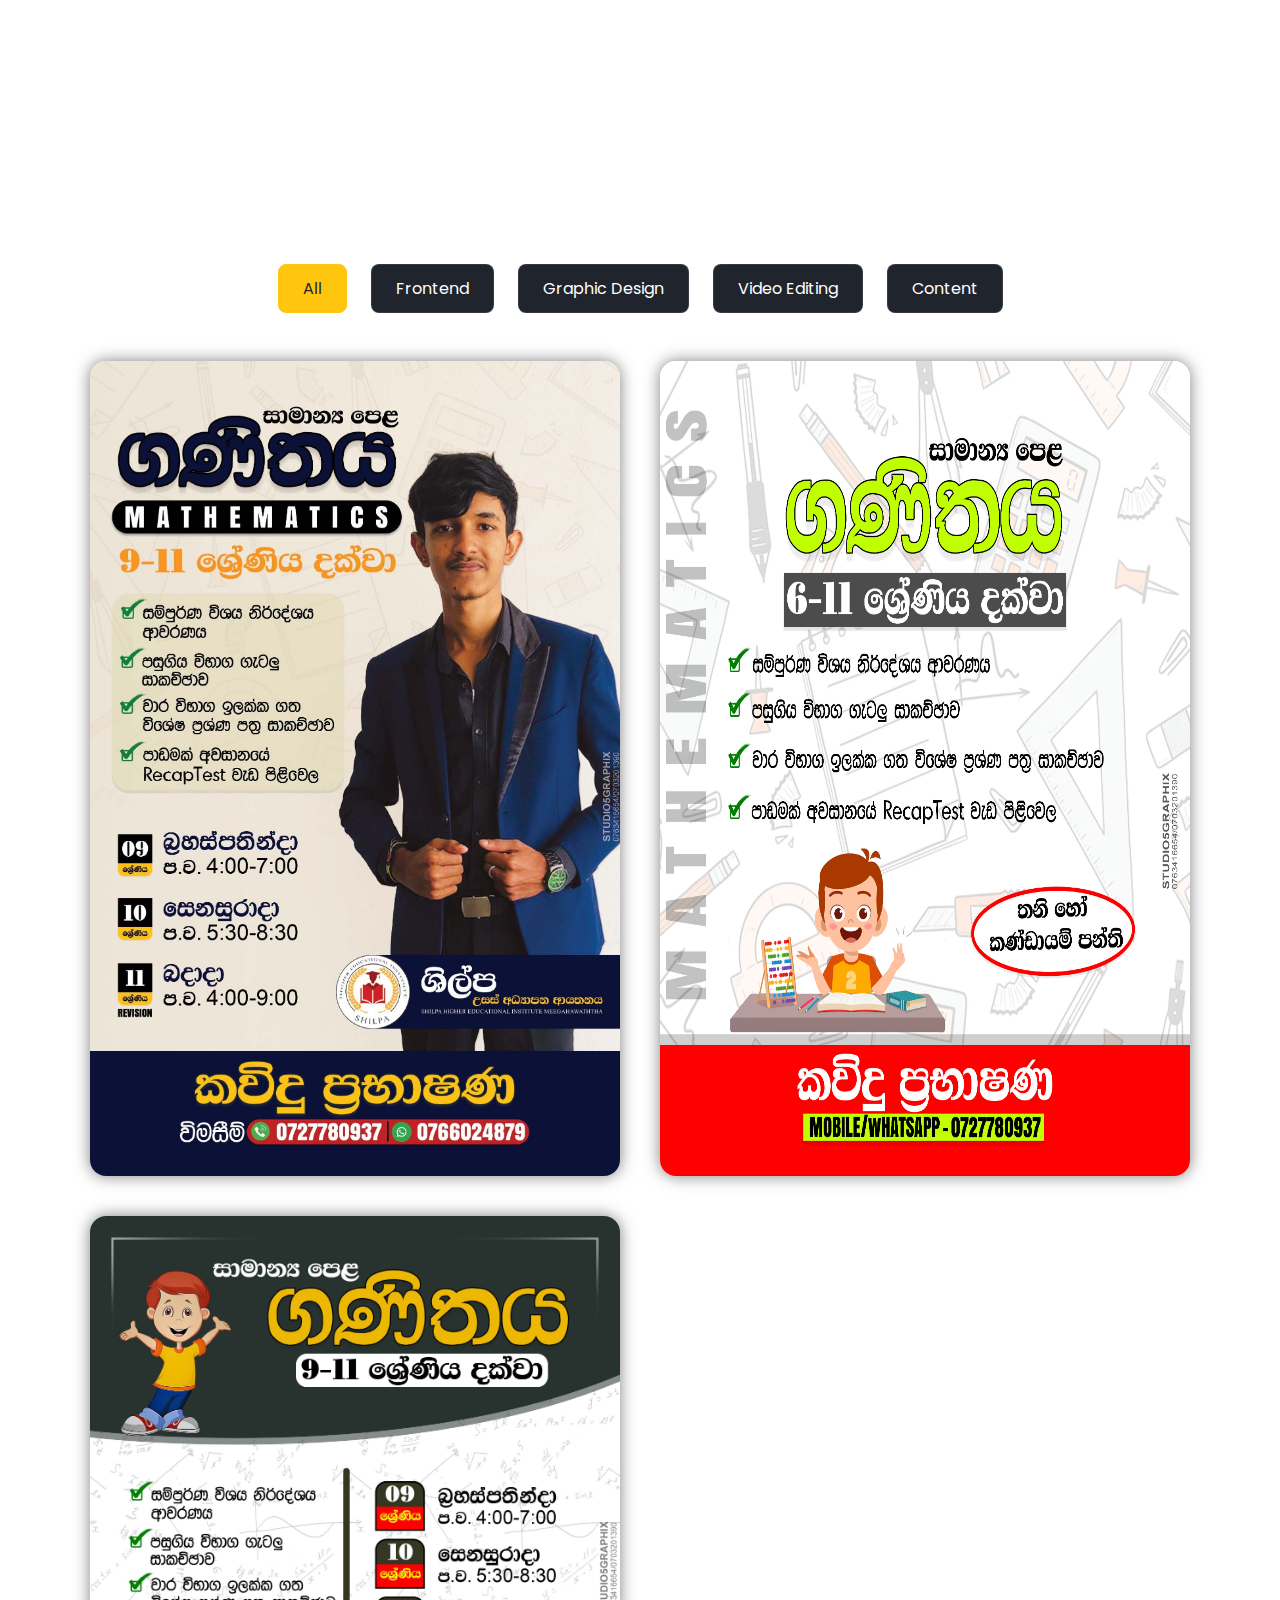
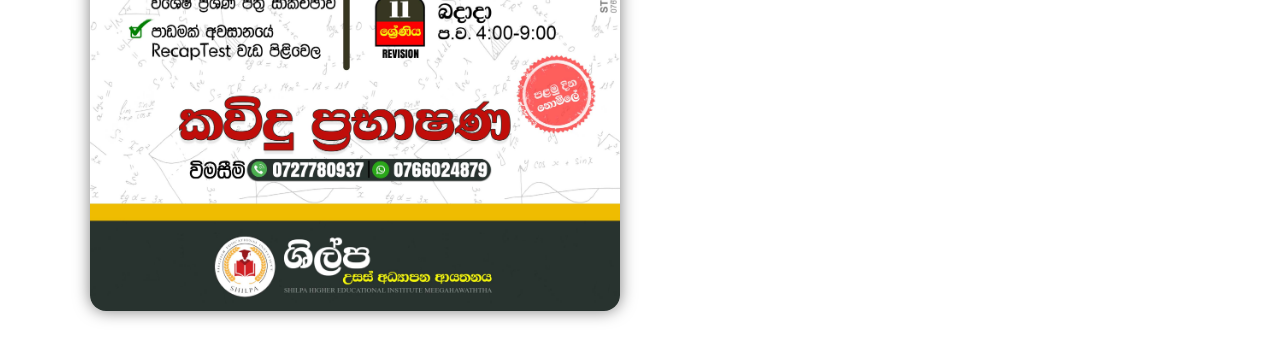
<file: Portfolio.html>
<!DOCTYPE html>
<html lang="en">
<head>
    <meta charset="UTF-8" />
    <meta name="viewport" content="width=device-width, initial-scale=1.0" />
    <title>Portfolio - My Work</title>
    <link rel="stylesheet" href="style.css" />
    <link
        rel="stylesheet"
        href="https://cdnjs.cloudflare.com/ajax/libs/font-awesome/6.5.1/css/all.min.css"
        integrity="sha512-DTOQO9RWCH3ppGqcWaEA1BIZOC6xxalwEsw9c2QQeAIftl+Vegovlnee1c9QX4TctnWMn13TZye+giMm8e2LwA=="
        crossorigin="anonymous"
        referrerpolicy="no-referrer"
    />
</head>
<body>
    <nav class="navbar">
        <a href="#" class="logo">Portfolio.</a>

        <button id="like-btn" class="like-btn">
            <i class="fa-solid fa-thumbs-up"></i>
        </button>
        <audio id="clickSound" src="click-sound.mp3" preload="auto"></audio>

        <ul>
            <li><a href="index.html">Home</a></li>
            <li><a href="about.html">About</a></li>
            <li class="active"><a href="portfolio.html">Portfolio</a></li>
            <li><a href="Service.html">Service</a></li>
            <li><a href="contact.html">Contact</a></li>
        </ul>
    </nav>

    <div class="bars-animation">
        <div class="bar" style="--i:6"></div>
        <div class="bar" style="--i:5"></div>
        <div class="bar" style="--i:4"></div>
        <div class="bar" style="--i:3"></div>
        <div class="bar" style="--i:2"></div>
        <div class="bar" style="--i:1"></div>
    </div>

    <section class="portfolio">
        <h2 class="heading">My Latest <span>Projects</span></h2>
        
        <div class="portfolio-filters">
            <button class="filter-btn active" data-filter="all">All</button>
            <button class="filter-btn" data-filter="frontend">Frontend</button>
            <button class="filter-btn" data-filter="design">Graphic Design</button>
            <button class="filter-btn" data-filter="video">Video Editing</button>
            <button class="filter-btn" data-filter="content">Content</button>
        </div>

        <div class="portfolio-container">
            <div class="portfolio-item design all">
                <img src="banner design 1.jpg" alt="Graphic Design Project">
                <div class="portfolio-layer">
                    <h4>Banner Design</h4>
                    <p>Creative Postdesign Using Photoshop</p>
                    <a href="banner design 1.jpg"><i class="fa-solid fa-up-right-from-square"></i></a>
                </div>
            </div>

            <div class="portfolio-item design all">
                <img src="social media post 1.jpg" alt="Graphic Design Project">
                <div class="portfolio-layer">
                    <h4>Social Media Post Design</h4>
                    <p>Social Media Post Design For Class</p>
                    <a href="social media post 1.jpg"><i class="fa-solid fa-up-right-from-square"></i></a>
                </div>
            </div>
            
            <div class="portfolio-item design all">
                <img src="social media post 2.jpg" alt="Graphic Design Project">
                <div class="portfolio-layer">
                    <h4>Social Media Post Design</h4>
                    <p>Social Media Post Design For Class</p>
                    <a href="social media post 2.jpg"><i class="fa-solid fa-up-right-from-square"></i></a>
                </div>
            </div>


            </div>
    </section>

    <script src="script.js"></script>
    
</body>
</html>
</file>
<file: style.css>
@import url('https://fonts.googleapis.com/css2?family=Poppins:wght@300;400;500;600;700;800;900&display=swap');

* {
    margin: 0;
    padding: 0;
    box-sizing: border-box;
    font-family: 'Poppins', sans-serif;
}

a {
    color: #fff;
    text-decoration: none;
}

.navbar {
    position: fixed;
    left: 0;
    top: 0;
    width: 100%;
    padding: 25px;
    display: flex;
    justify-content: space-between;
    align-items: center;
    z-index: 100;
    visibility: hidden;
    opacity: 0;
    animation: show-content 1.5s linear forwards;
    animation-delay: 1.2s;
}

@keyframes show-content{
    100% {
        visibility: visible;
        opacity: 1;
    }
}

.like-btn {
  position: fixed;
  top: 25px;
  right: 25px;
  background: #FFC50F;
  color: #1f242d;
  border: none;
  outline: none;
  border-radius: 50%;
  width: 45px;
  height: 45px;
  cursor: pointer;
  font-size: 22px;
  display: flex;
  justify-content: center;
  align-items: center;
  box-shadow: 0 0 10px #FFC50F;
  transition: all 0.3s ease;
  z-index: 200;
}

.like-btn:hover {
  transform: scale(1.1);
  background: #fff;
  color: #FFC50F;
  box-shadow: 0 0 15px #FFC50F;
}

.like-btn:active {
  transform: scale(0.95);
}


.navbar .logo{
    font-size: 30px;
    font-weight: 700;
}

.navbar ul{
    display: flex;
    margin-left: auto;
    margin-right: auto;
}

.navbar ul li{
    list-style: none;
    margin-left: 35px;
}

.navbar ul li a{
    font-size: 20px;
    font-weight: 500;
    transition: .5s;
}

.navbar ul li:hover a
{
    color:#FFC50F;
}

.navbar ul li.active a{
    color:#FFC50F;
}

.Home {
    display: flex;
    align-items: center;
    gap: 50px;
    height: 100vh;
    padding: 60px 9% 0;
    color: #fff;
    visibility: hidden;
    opacity: 0;
    animation: show-content 1.5s linear forwards;
    animation-delay: 1.6s;
}

.home-info h1 {
    font-size: 55px;
}

.home-info h2 {
    display: inline;
    font-size: 32px;
    margin-top: -10px;
}

.home-info h2 span{
    position: relative;
    display: inline-block;
    color: transparent;
    -webkit-text-stroke: .7px #FFC50F;
    animation: display-text 16s linear infinite;
    animation-delay: calc(-4s * var(--i));
}

@keyframes display-text{
    25%
    ,100% {
        display: none;
    }
}

.home-info h2 span::before{
    content: attr(data-text);
    position: absolute;
    width: 0%;
    border-right: 2px solid #FFC50F;
    color: #FFC50F;
    white-space: nowrap;
    overflow: hidden;
    animation: fill-text 4s linear infinite;
}

@keyframes fill-text {
    10%,100% {
        width: 0;
    }

    70%,90% {
        width: 100%;
    }
}

.home-info p{
    font-size: 16px;
    margin: 10px 0 25px;
}

.home-info .btn-sci{
    display: flex;
    align-items: center;
}

.btn{
    display: inline;
    padding: 10px 30px;
    background: #FFC50F;
    border: 2px solid #FFC50F;
    border-radius:40px;
    box-shadow: 0 0 10px #FFC50F;
    font-size: 16px;
    color: #1f242d;
    font-weight: 600;
    transition: .5s;
}

.btn:hover {
    background: transparent;
    color: #FFC50F;
    box-shadow: none;
}

.home-info .btn-sci .sci {
    margin-left: 20px;
}

.home-info .btn-sci .sci a{
    display: inline-flex;
    padding: 8px;
    border: 2px solid #FFC50F;
    border-radius: 50%;
    font-size: 20px;
    color: #FFC50F;
    margin: 0 8px;
    transition: .5s;
}

.home-info .btn-sci .sci a:hover{
    background: #FFC50F;
    color: #1f242d;
    box-shadow: 0 0 10px #FFC50F;
}

.home-img .img-box{
    position: relative;
    width: 32vw;
    height: 32vw;
    border-radius: 50%;
    padding: 5px;
    display: flex;
    justify-content: center;
    align-items: center;
    overflow: hidden;
}

.home-img .img-box::before{
    content: '';
    position: absolute;
    width: 1000px;
    height: 1000px;
    background: conic-gradient(transparent, transparent, transparent, #FFC50F);
    transform: rotate(0deg);
    animation: rotate-border 10s linear infinite;
}

@keyframes rotate-border {
    100% {
        transform: rotate(360deg);
    }
}
.home-img .img-box::after{
    content: '';
    position: absolute;
    width: 1000px;
    height: 1000px;
    background: conic-gradient(transparent, transparent, transparent, #FFC50F);
    transform: rotate(0deg);
    animation: rotate-border 10s linear infinite;
    animation-delay: -5s;
}

@keyframes rotate-border {
    100% {
        transform: rotate(360deg);
    }
}

.home-img .img-box .img-item{
    position: relative;
    width: 100%;
    height: 100%;
    background: #1f242d;
    border-radius: 50%;
    border: .1px solid #1f242d;
    display: flex;
    justify-content: center;
    z-index: 1;
    overflow: hidden;
}

.home-img .img-box .img-item img{
    position: absolute;
    top: 30px;
    display: block;
    width: 120%;
    object-fit: cover;
    mix-blend-mode: lighten;
}

.bars-animation{
    position: absolute;
    width: 100%;
    height: 100%;
    display: flex;
    z-index: -1;
}

.bars-animation .bar {
    width: 100%;
    height: 100%;
    background: #1f242d;
    transform: translateY(-100%);
    animation: show-bars .5s ease-in-out forwards;
    animation-delay: calc(.1s* var(--i));
}

@keyframes show-bars {
    100% {
        transform: translateY(0%);
    }
}


/* About Page */

.about {
  display: flex;
  align-items: center;
  justify-content: space-between;
  gap: 50px;
  height: 100vh;
  padding: 60px 9% 0;
  color: #fff;
  visibility: hidden;
  opacity: 0;
  animation: show-content 1.5s linear forwards;
  animation-delay: 1.6s;
}

.about-img {
  position: relative;
  width: 580px;
  height: 580px;
  margin-left: 200px;
  border-radius: 50%;
  overflow: hidden;
  border: 4px solid #FFC50F;
  box-shadow: 0 0 25px #FFC50F;
  flex-shrink: 0;
  animation: pulseGlow 3s infinite ease-in-out;
}

.about-img img {
  width: 100%;
  height: 100%;
  object-fit: cover;
  object-position: center top; /* Keeps hair visible */
  border-radius: 50%;
  display: block;
}

/* --- Text Content --- */
.about-content h1 {
  font-size: 50px;
  margin-bottom: 10px;
}

.about-content h3 {
  font-size: 22px;
  color: #FFC50F;
  margin-bottom: 15px;
}

.about-content p {
  font-size: 16px;
  margin-bottom: 25px;
  line-height: 1.6;
  max-width: 600px;
}

/* --- Skills --- */
.skills h4 {
  font-size: 20px;
  margin-bottom: 10px;
  color: #FFC50F;
}

.skill-list {
  display: flex;
  flex-wrap: wrap;
  gap: 15px;
}

.skill-list span {
  display: inline-flex;
  align-items: center;
  gap: 8px;
  border: 2px solid #FFC50F;
  border-radius: 20px;
  padding: 6px 15px;
  font-size: 14px;
  transition: 0.3s;
}

.skill-list span:hover {
  background: #FFC50F;
  color: #1f242d;
  box-shadow: 0 0 10px #FFC50F;
}

/* --- Hire Me Button --- */
.hire-btn {
  background: #FFC50F;
  color: #1f242d;
  border: none;
  border-radius: 30px;
  margin-top: 25px;
  padding: 10px 30px;
  font-size: 16px;
  font-weight: 600;
  cursor: pointer;
  transition: 0.3s;
  box-shadow: 0 0 15px #FFC50F;
  display: inline-block;
}

.hire-btn:hover {
  transform: scale(1.05);
  box-shadow: 0 0 25px #FFC50F;
}

/* --- Animation for Glow --- */
@keyframes pulseGlow {
  0%, 100% {
    box-shadow: 0 0 25px #FFC50F;
  }
  50% {
    box-shadow: 0 0 45px #FFD84F;
  }
}

/* --- Responsive Design --- */
@media (max-width: 900px) {
  .about {
    flex-direction: column;
    height: auto;
    padding: 100px 6% 50px;
    text-align: center;
  }

  .about-img {
    width: 280px;
    height: 280px;
  }

  .about-content h1 {
    font-size: 38px;
  }

  .about-content p {
    max-width: 100%;
  }

  .skill-list {
    justify-content: center;
  }
}

.click-particle {
  position: absolute;
  width: 18px;
  height: 18px;
  background: #1f242d;
  border: 2px solid #FFC50F;
  border-radius: 50%;
  pointer-events: none;
  transform: translate(-50%, -50%);
  animation: clickAnim 0.6s ease-out forwards;
}
@keyframes clickAnim {
  0% {
    transform: translate(-50%, -50%) scale(1);
    opacity: 0.9;
  }
  100% {
    transform: translate(-50%, -50%) scale(4);
    opacity: 0;
  }
}


/* Contact Page */
.contact {
  padding: 100px 5%;
  color: #fff;
  text-align: center;
  min-height: 100vh;
  background: #1f242d;
  display: flex;
  flex-direction: column;
  justify-content: center;
}

.contact h1,
.contact p,
.contact-container,
.contact-form {
  opacity: 0;
  transform: translateY(20px);
  animation: fadeSlideIn 1s forwards;
}

.contact h1 { 
  animation-delay: 0.3s; 
  font-size: clamp(36px, 5vw, 50px); 
  margin-bottom: 10px; 
}

.contact p { 
  animation-delay: 0.5s; 
  font-size: clamp(16px, 2vw, 18px); 
  margin-bottom: 50px; 
  color: #ccc; 
}

@keyframes fadeSlideIn {
  to { 
    opacity: 1; 
    transform: translateY(0); 
  }
}

.contact-container {
  display: flex;
  gap: 40px;
  flex-wrap: wrap;
  justify-content: center;
  align-items: flex-start;
  animation-delay: 0.7s;
}

.contact-info {
  flex: 1;
  min-width: 300px;
  max-width: 400px;
  display: flex;
  flex-direction: column;
  gap: 20px;
}

.contact-info div {
  display: flex;
  align-items: center;
  gap: 20px;
  background: rgba(255, 255, 255, 0.05);
  padding: 20px;
  border-radius: 15px;
  border: 1px solid rgba(255, 197, 15, 0.1);
  transition: all 0.3s ease;
  cursor: pointer;
}

.contact-info div:hover {
  transform: translateY(-5px);
  box-shadow: 0 10px 25px rgba(255, 197, 15, 0.2);
  border-color: rgba(255, 197, 15, 0.3);
}

.contact-info div:hover i {
  transform: rotate(15deg) scale(1.1);
}

.contact-info i {
  font-size: 24px;
  color: #FFC50F;
  min-width: 35px;
  text-align: center;
  transition: transform 0.3s ease;
}

.contact-info-content {
  text-align: left;
  flex: 1;
}

.contact-info h3 {
  font-size: 16px;
  font-weight: 600;
  margin-bottom: 5px;
  color: #FFC50F;
}

.contact-info p {
  font-size: 14px;
  color: #fff;
  margin: 0;
  line-height: 1.4;
}

.contact-info div:nth-child(1) { animation: fadeSlideIn 0.6s 0.8s forwards; }
.contact-info div:nth-child(2) { animation: fadeSlideIn 0.6s 1s forwards; }
.contact-info div:nth-child(3) { animation: fadeSlideIn 0.6s 1.2s forwards; }

.contact-form {
  flex: 1;
  min-width: 300px;
  max-width: 500px;
  display: flex;
  flex-direction: column;
  gap: 15px;
  animation-delay: 1.4s;
}

.form-group {
  display: flex;
  flex-direction: column;
  gap: 15px;
}

.form-row {
  display: flex;
  gap: 15px;
}

.form-row input {
  flex: 1;
}

.contact-form input,
.contact-form textarea {
  width: 100%;
  padding: 15px;
  border-radius: 10px;
  border: 2px solid rgba(255, 197, 15, 0.3);
  background: rgba(255, 255, 255, 0.05);
  color: #fff;
  font-size: 16px;
  outline: none;
  resize: none;
  transition: all 0.3s ease;
  font-family: inherit;
}

.contact-form input::placeholder,
.contact-form textarea::placeholder {
  color: #aaa;
}

.contact-form input:focus,
.contact-form textarea:focus {
  border-color: #FFC50F;
  box-shadow: 0 0 20px rgba(255, 197, 15, 0.3);
  transform: translateY(-2px);
}

.contact-form .btn {
  background: #FFC50F;
  color: #1f242d;
  border: none;
  font-size: 16px;
  font-weight: 600;
  border-radius: 40px;
  padding: 15px 30px;
  cursor: pointer;
  transition: all 0.3s ease;
  box-shadow: 0 5px 15px rgba(255, 197, 15, 0.3);
  margin-top: 10px;
}

.contact-form .btn:hover {
  background: transparent;
  color: #FFC50F;
  box-shadow: 0 0 25px #FFC50F;
  transform: translateY(-2px);
}

.contact-form .btn:active {
  transform: translateY(0);
}

.success-msg {
  color: #00ff99;
  font-size: 14px;
  display: none;
  margin-top: 10px;
  padding: 10px;
  background: rgba(0, 255, 153, 0.1);
  border-radius: 5px;
  border: 1px solid rgba(0, 255, 153, 0.3);
}

/* Responsive */
@media (max-width: 768px) {
  .contact {
    padding: 80px 20px;
  }
  
  .contact-container {
    gap: 30px;
    flex-direction: column;
  }
  
  .contact-info,
  .contact-form {
    min-width: 100%;
    max-width: 100%;
  }
  
  .form-row {
    flex-direction: column;
    gap: 15px;
  }
  
  .contact-info div {
    padding: 15px;
  }
}

@media (max-width: 480px) {
  .contact {
    padding: 60px 15px;
  }
  
  .contact h1 {
    font-size: 32px;
  }
  
  .contact-info div {
    flex-direction: column;
    text-align: center;
    gap: 15px;
  }
  
  .contact-info-content {
    text-align: center;
  }
}

/* Cursor click particles */
.click-particle {
  position: absolute;
  width: 18px;
  height: 18px;
  background: #1f242d;
  border: 2px solid #FFC50F;
  border-radius: 50%;
  pointer-events: none;
  transform: translate(-50%, -50%);
  animation: clickAnim 0.6s ease-out forwards;
}

@keyframes clickAnim {
  0% { 
    transform: translate(-50%, -50%) scale(1); 
    opacity: 0.9; 
  }
  100% { 
    transform: translate(-50%, -50%) scale(4); 
    opacity: 0; 
  }
}

/* ========================================================================= */
/* Services Section Styles */
/* ========================================================================= */

@keyframes slide-up {
    0% {
        opacity: 0;
        transform: translateY(50px);
    }
    100% {
        opacity: 1;
        transform: translateY(0);
    }
}

.service-card {
    /* ... other styles ... */
    opacity: 0; 
    animation: slide-up 0.5s ease forwards;
    animation-delay: calc(1.0s + 0.2s * var(--i)); 
}

.services {
    min-height: 100vh;
    padding: 8rem 6% 2rem;
    display: flex;
    flex-direction: column;
    align-items: center;
}

.heading {
    font-size: 3rem;
    margin-bottom: 3rem;
    text-align: center;
    color: #fff; 
}


.heading strong {
    color: var(--main-color); 
}

.services-container {
    display: grid;
    grid-template-columns: repeat(auto-fit, minmax(300px, 1fr));
    gap: 2.5rem;
    width: 100%;
    max-width: 1200px;
}

.service-card {
    background: #1f242d; 
    padding: 3rem 2rem;
    border-radius: 1rem;
    text-align: center;
    border: 0.1rem solid rgba(255, 255, 255, 0.1);
    transition: transform 0.5s ease, border 0.5s ease;
}

.service-card:hover {
    transform: translateY(-0.8rem);
    border-color: #FFC50F;
    box-shadow: 0 0 2rem rgba(240, 236, 0, 0.2);
}

.service-card i {
    font-size: 4rem;
    color: #FFC50F; 
    margin-bottom: 1.5rem;
}

.service-card h3 {
    font-size: 1.7rem;
    color: #fff;
    margin-bottom: 1rem;
}

.service-card p {
    font-size: 1rem;
    color: #ccc;
    margin-bottom: 1.5rem;
    line-height: 1.5;
}

/* ========================================================================= */
/* Portfolio Section Styles */
/* ========================================================================= */

.portfolio {
    min-height: 100vh;
    padding: 8rem 7% 2rem;
    display: flex;
    flex-direction: column;
    align-items: center;
}

/* Reusing the heading style from services.css, ensuring consistency */
.portfolio .heading {
    margin-bottom: 4rem;
}

/* --- Filter Buttons --- */
.portfolio-filters {
    display: flex;
    justify-content: center;
    gap: 1.5rem;
    margin-bottom: 3rem;
    flex-wrap: wrap; /* Allows buttons to wrap on smaller screens */
}

.filter-btn {
    background: #1f242d; /* Dark background */
    color: #fff;
    padding: 0.7rem 1.5rem;
    border: 1px solid rgba(255, 255, 255, 0.1);
    border-radius: 0.5rem;
    font-size: 1rem;
    cursor: pointer;
    transition: all 0.3s ease;
}

.filter-btn:hover,
.filter-btn.active {
    background: #FFC50F; /* Accent color when active/hovered */
    color: #1f242d; /* Dark text for contrast */
    border-color: #FFC50F;
}

/* --- Project Grid --- */
.portfolio-container {
    display: grid;
    grid-template-columns: repeat(auto-fit, minmax(350px, 1fr));
    gap: 2.5rem;
    width: 100%;
    max-width: 1300px;
}

.portfolio-item {
    position: relative;
    border-radius: 1rem;
    overflow: hidden;
    display: flex;
    /* Optional: Add a subtle box shadow */
    box-shadow: 0 0 1rem rgba(0, 0, 0, 0.5); 
    /* Initial state for filtering animations */
    transition: all 0.4s ease-in-out; 
}


/* Styling for hidden items during filtering */
.portfolio-item.hidden {
    opacity: 0;
    transform: scale(0.8);
    height: 0;
    padding: 0;
    margin: 0;
}

.portfolio-item img {
    width: 100%;
    height: auto;
    transition: transform 0.5s ease;
}

.portfolio-item:hover img {
    transform: scale(1.1); /* Subtle zoom effect on hover */
}

/* Project Overlay (The dark layer that appears on hover) */
.portfolio-layer {
    position: absolute;
    bottom: 0;
    left: 0;
    width: 100%;
    height: 100%;
    background: rgba(31, 36, 45, 0.8); /* Semi-transparent dark overlay */
    display: flex;
    flex-direction: column;
    justify-content: center;
    align-items: center;
    text-align: center;
    padding: 0 2rem;
    transform: translateY(100%); /* Initially hide the layer below the card */
    transition: transform 0.5s ease;
}

.portfolio-item:hover .portfolio-layer {
    transform: translateY(0); /* Slide the layer up on hover */
}

.portfolio-layer h4 {
    font-size: 2rem;
    color: #fff;
    margin-bottom: 0.5rem;
}

.portfolio-layer p {
    font-size: 1rem;
    color: #ccc;
    margin-bottom: 1.5rem;
}

.portfolio-layer a {
    display: inline-flex;
    justify-content: center;
    align-items: center;
    width: 3rem;
    height: 3rem;
    background: #FFC50F; /* Accent color for the link button */
    border-radius: 50%;
}

.portfolio-layer a i {
    font-size: 1.2rem;
    color: #1f242d; /* Dark color for the icon */
}
</file>
